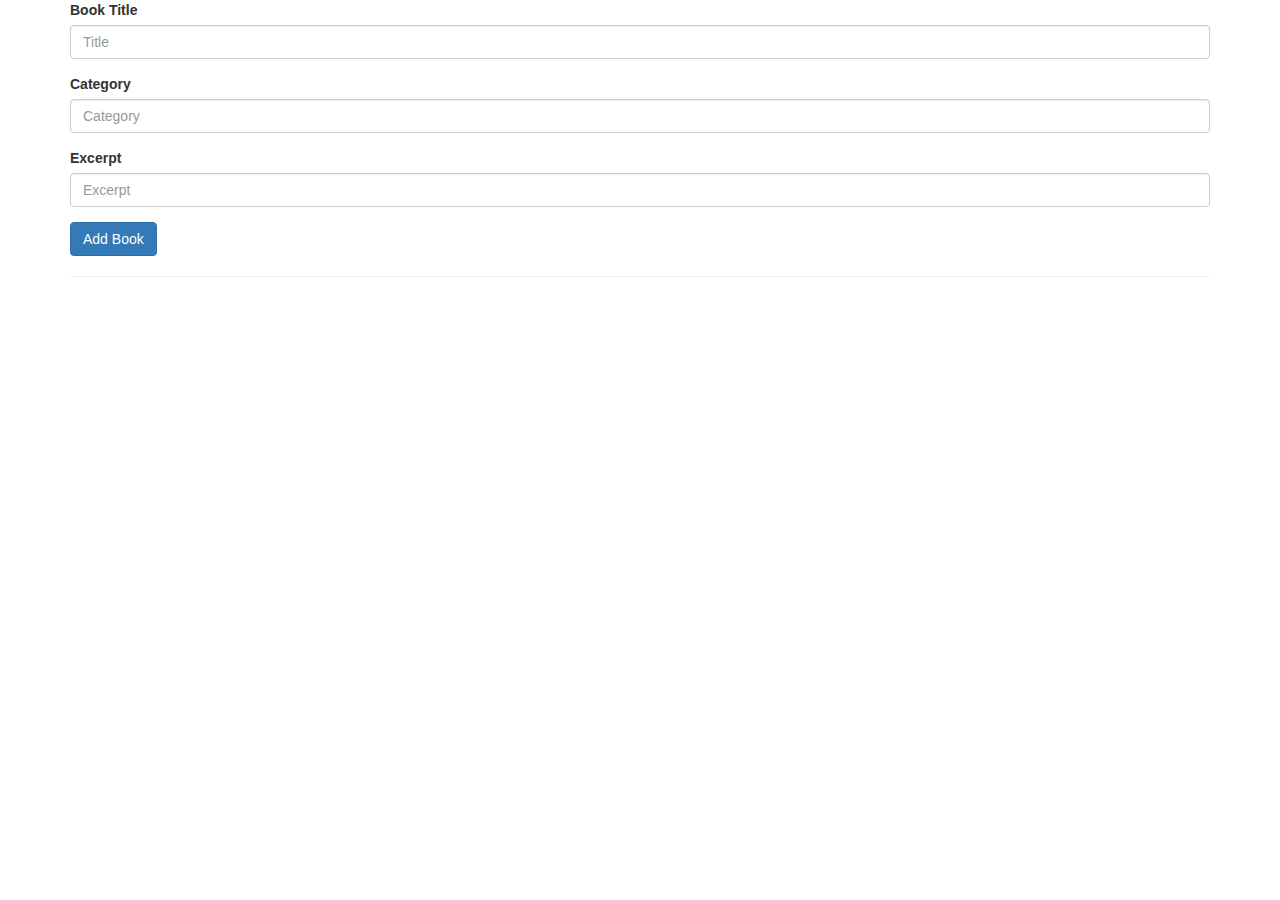
<file: nodeJs/index.html>
<!DOCTYPE html>
<html lang="en">
  <head>
    <meta charset="utf-8">
    <meta http-equiv="X-UA-Compatible" content="IE=edge">
    <meta name="viewport" content="width=device-width, initial-scale=1">
    <!-- The above 3 meta tags *must* come first in the head; any other head content must come *after* these tags -->
    <title>Bootstrap 101 Template</title>
    <link href="css/bootstrap.min.css" rel="stylesheet">
  </head>
  <body onload="getBooks()">    
    <div class="container">
      <form id="add-book">
        <div class="form-group">
          <label for="exampleInputEmail1">Book Title</label>
          <input type="text" class="form-control" id="title" placeholder="Title">
        </div>
        <div class="form-group">
          <label for="exampleInputPassword1">Category</label>
          <input type="text" class="form-control" id="category" placeholder="Category">
        </div>
        <div class="form-group">
          <label for="exampleInputPassword1">Excerpt</label>
          <input type="text" class="form-control" id="excerpt" placeholder="Excerpt">
        </div>
        <button type="submit" class="btn btn-primary">Add Book</button>
      </form>
      <hr/>
      <div class="row">
        <div id="books">
        </div>
      </div>
    </div> <!-- container -->
    <script src="js/jquery.min.js"></script>
    <script src="js/bootstrap.min.js"></script>
    <script type="text/javascript" src="main.js"></script>
  </body>
</html>
</file>
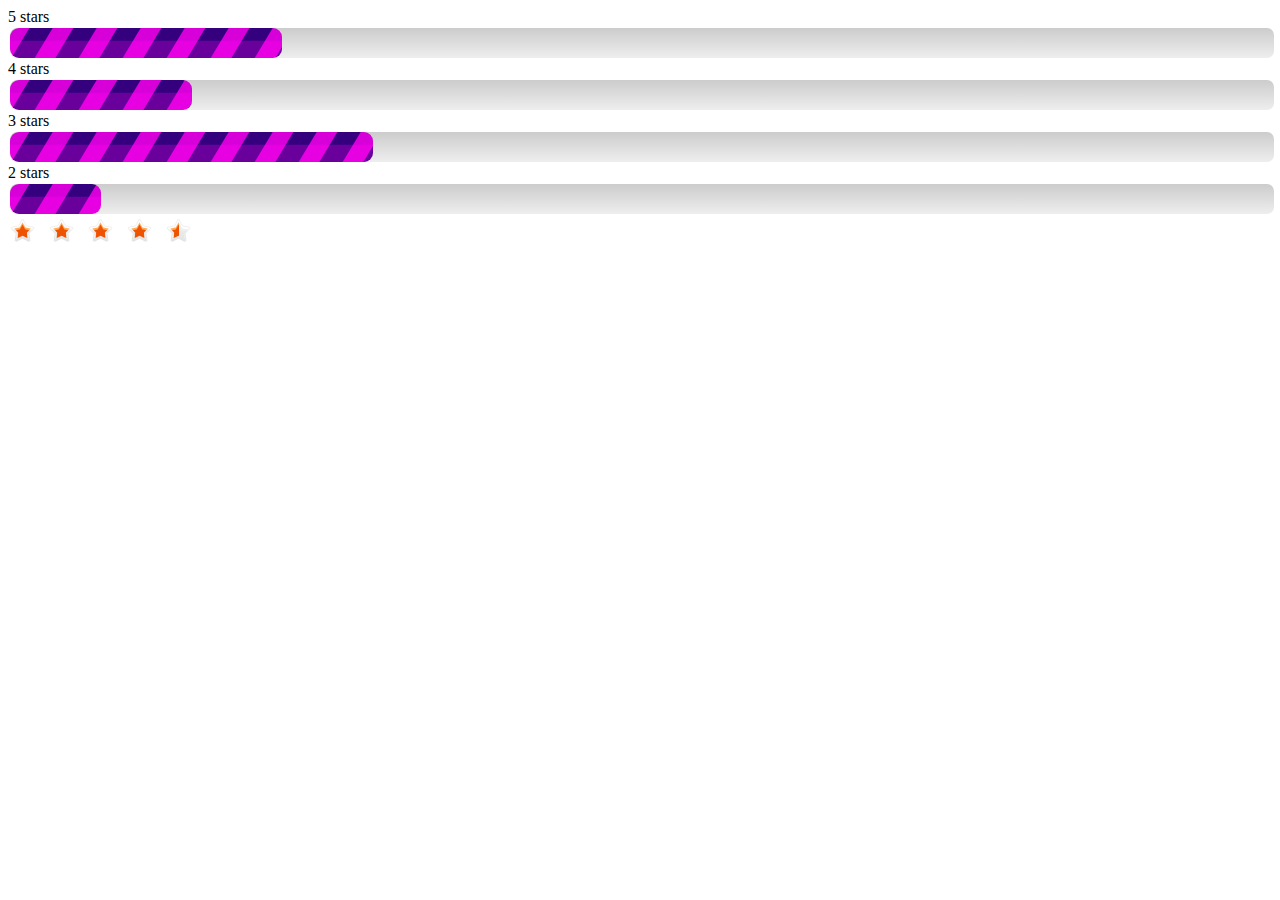
<file: form-tool/rating.html>
<html>
	<head>
		<title>Rating Bar</title>
		<link rel="stylesheet" type="text/css" href="css/ratingbar.css" />

		<style type="text/css" media="screen">

			i {

				display: inline-block;
			}

			[class^="sprite-"] {

			 	background: url(./img/star.png) no-repeat top left;
			}

			.sprite-gold-star {

				background-position: 0 0;
				width: 39px;
				height: 38px;
			}

			.sprite-half-star {

				background-position: 0 -78px;
				width: 39px;
				height: 38px;
			}
			.sprite-silver-star {

				background-position: 0 -156px;
				width: 39px;
				height: 38px;	
			}

			

		</style>

		<script src="http://ajax.googleapis.com/ajax/libs/jquery/1.9.1/jquery.min.js"></script>
		<script type="text/javascript" src="js/jquery.ratingbar.js"></script>

		<script type="text/javascript" src="js/jquery.easing.1.3.js"></script>

		<script type="text/javascript" src="js/jquery.flexible.stars.js">
		</script>

		<script type="text/javascript" charset="utf-8">

			$(document).ready(function() {

				var ratingconfig = {

					animate:true,

					duration:1000,

					ease:"easeOutBounce",

					maxRating: 10,

					wrapperWidth:1000,

					showText: false,

					wrapperClass:"wrapper_books",

					innerClass:"inner_books",

					textClass: "rating_books"

				}
				$('.book_rating').ratingbar(ratingconfig);
				$('.demo').flexibleStars({
		    		init: 4.5,
		    		doRate: '#rate'
				});
			});
		</script>
	</head>
<body>

	<div>
		5 stars
		<div class="book_rating">3</div>
	</div>
	<div>
		4 stars
		<div class="book_rating">2</div>
	</div>
	<div>
		3 stars
		<div class="book_rating">4</div>
	</div>
	<div>
		2 stars
		<div class="book_rating">1</div>
	</div>
	<div class="demo" id="rate"></div>
</body>
</html>
</file>
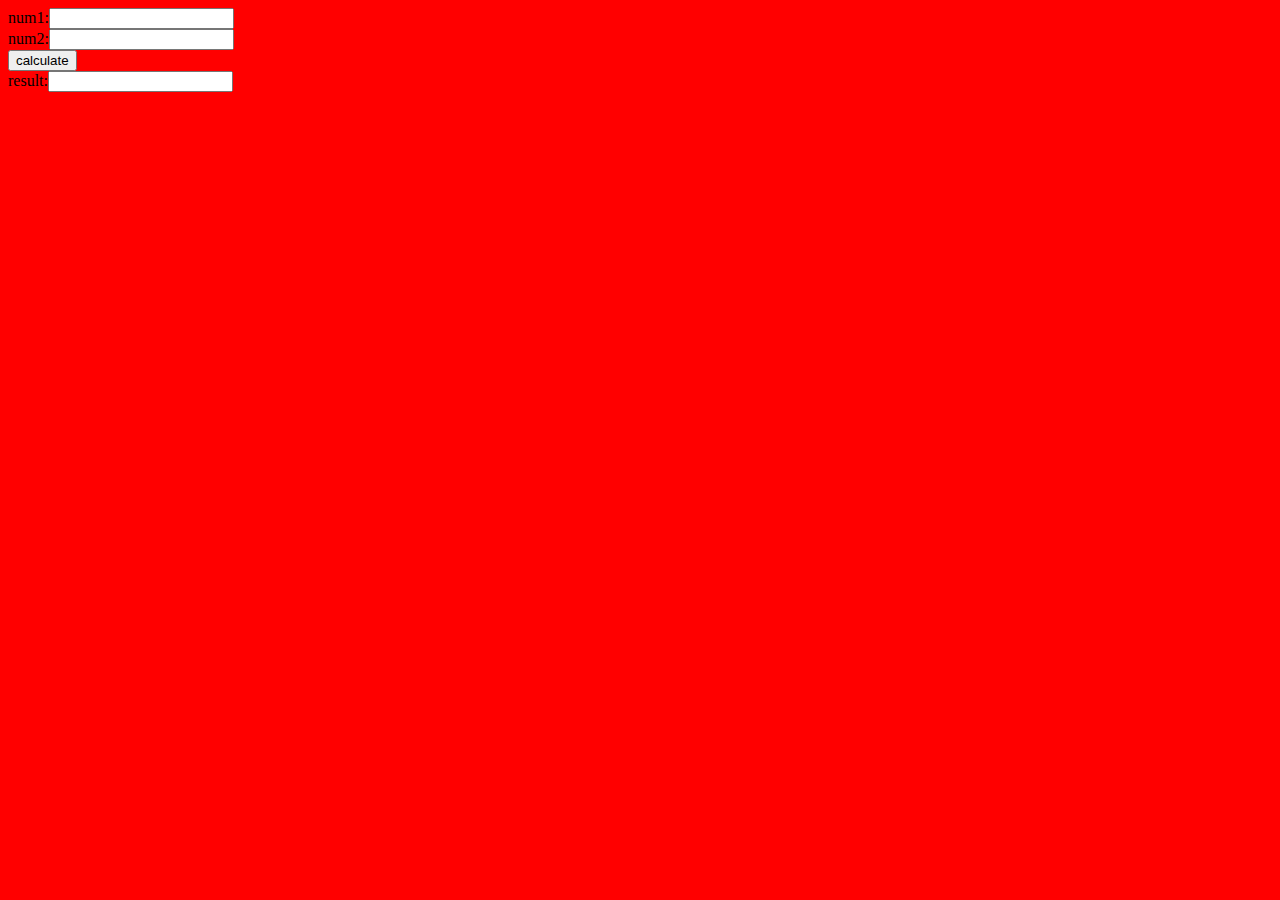
<file: JavaScriptHome/addTwoNumbers.html>
<!DOCTYPE html>

<html>
<head>
<title> Add Two Numbers </title>
<script>

	function calculate(){
		
		e1 = document.getElementById("num1");
		e2 = document.getElementById("num2");
		n1 = parseInt(e1.value);
		n2 = parseInt(e2.value);
		var sum = n1 + n2;
		e3 = document.getElementById("sum");
		e3.value = sum;
	}

</script>

</head>

<body bgcolor="red">

	num1:<input type="text" value="" id="num1"/><br>
	num2:<input type="text" value="" id="num2"/><br>
	<input type="submit" value="calculate" onClick="calculate()"/><br>
	result:<input type="text" value="" id="sum"/><br>

</body>
</html>
</file>
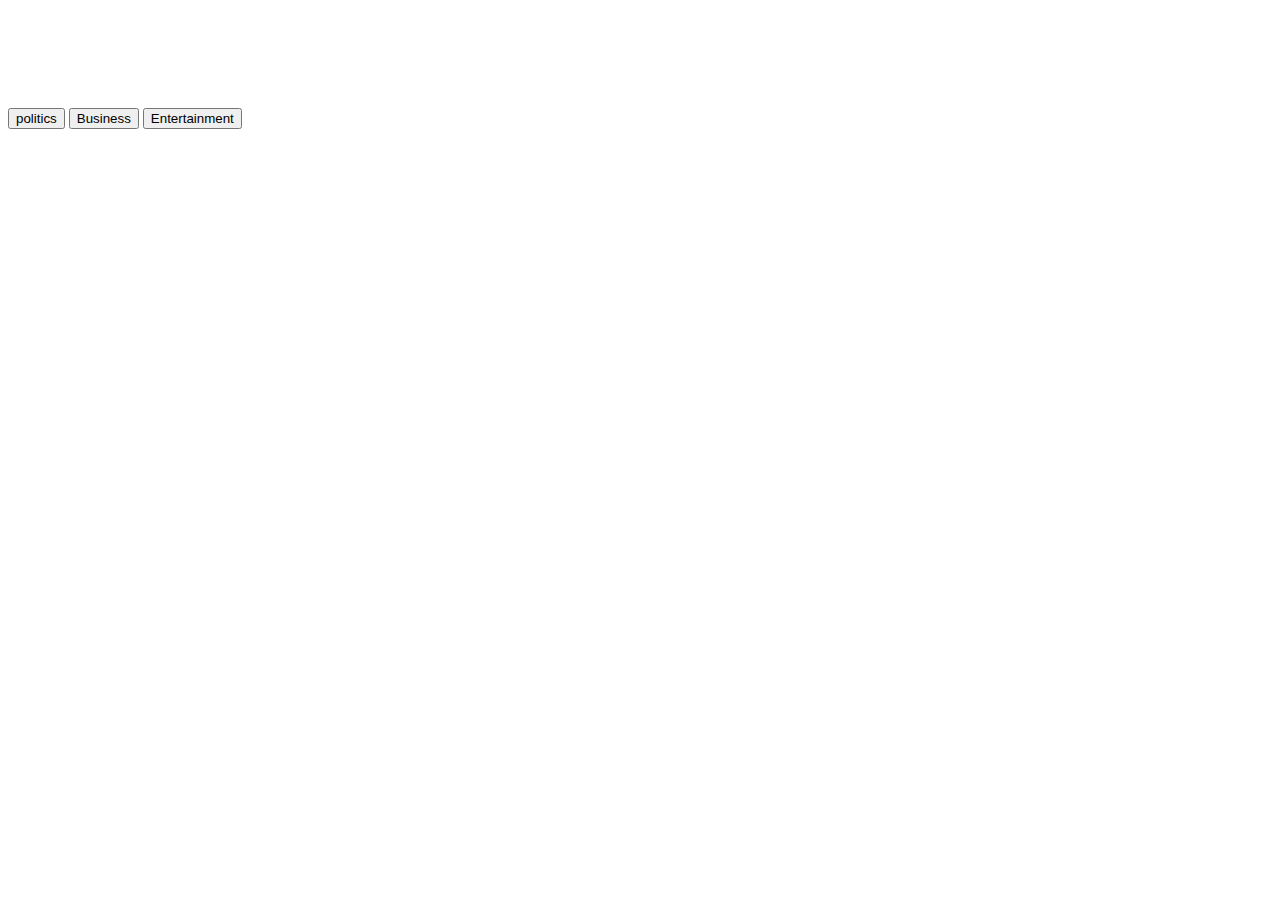
<file: JavaScriptHome/newsPanelTabing.html>
<!DOCTYPE html>
<html>
<head>
<title> Tabing Example </title>
	<!--<style>
		
		table{
			border-width:1px;
			border-color:black;
			background-color:yellow;
		}
	
		th{
			border-width:1px;
			border-color:black;
			background-color:orange;
		}
	</style>-->
<script>

		
	function openTab(tabId){
		
		var thObj = document.getElementById(tabId);
		thObj.style.background-color ='white';
		thObj.style.borderBottomWidth = '0px';
	}

	function closeTab(tabId){
		
		var thObj = document.getElementById(tabId);
		thObj.style.background-color ='orange';
		thObj.style.borderBottomWidth = '1px';
	}

	function displayP(){

		alert("displayP()");
		var pObj = document.getElementById("newB");
		pObj.innerHTML = "<u><b> vaibhsa </b></u><br> <u><b> Sharma </b></u>";

		openTab("th1");
		closeTab("th2");
		closeTab("th3");

	}

	function displayB(){

		alert("displayB()");
		var pObj = document.getElementById("newB");
		pObj.innerHTML = "<u><b> vaibs </b></u><br> <u><b> says hello </b></u>";

		openTab("th2");
		closeTab("th1");
		closeTab("th3");

	}


	function displayE(){

		alert("displayE()");
		
		var pObj = document.getElementById("newB");
		pObj.innerHTML = "<u><b> Vaibhav </b></u><br> <u><b> says Jai Shanker </b></u>";
		openTab("th2");
		closeTab("th1");
		closeTab("th3");

	}

</script>

</head>

<body>
	<center>

		<table border=0 width='50%' cellspacing=0>
			
			<tr>
				<!--<th id='th1'><input type="button" value="politics" onClick="displayP()"/></th>
				<th id='th2'><input type="button" value="Business" onClick="displayB()"/></th>
				<th id='th3'><input type="button" value="Entertainment" onClick="displayE()"/></th>
				
				<input type="button" value="politics" onClick="displayP()"/>
				<input type="button" value="politics" onClick="displayB()"/>
				<input type="button" value="politics" onClick="displayE()"/>-->
			</tr>

			<tr height=100px>
				<td colspan=3>	
					<p id="newB"></p>
				</td>
			</tr>

		</table>

	</center>
				
				<input type="button" value="politics" onClick="displayP()"/>
				<input type="button" value="Business" onClick="displayB()"/>
				<input type="button" value="Entertainment" onClick="displayE()"/>

</body>
</html>
</file>
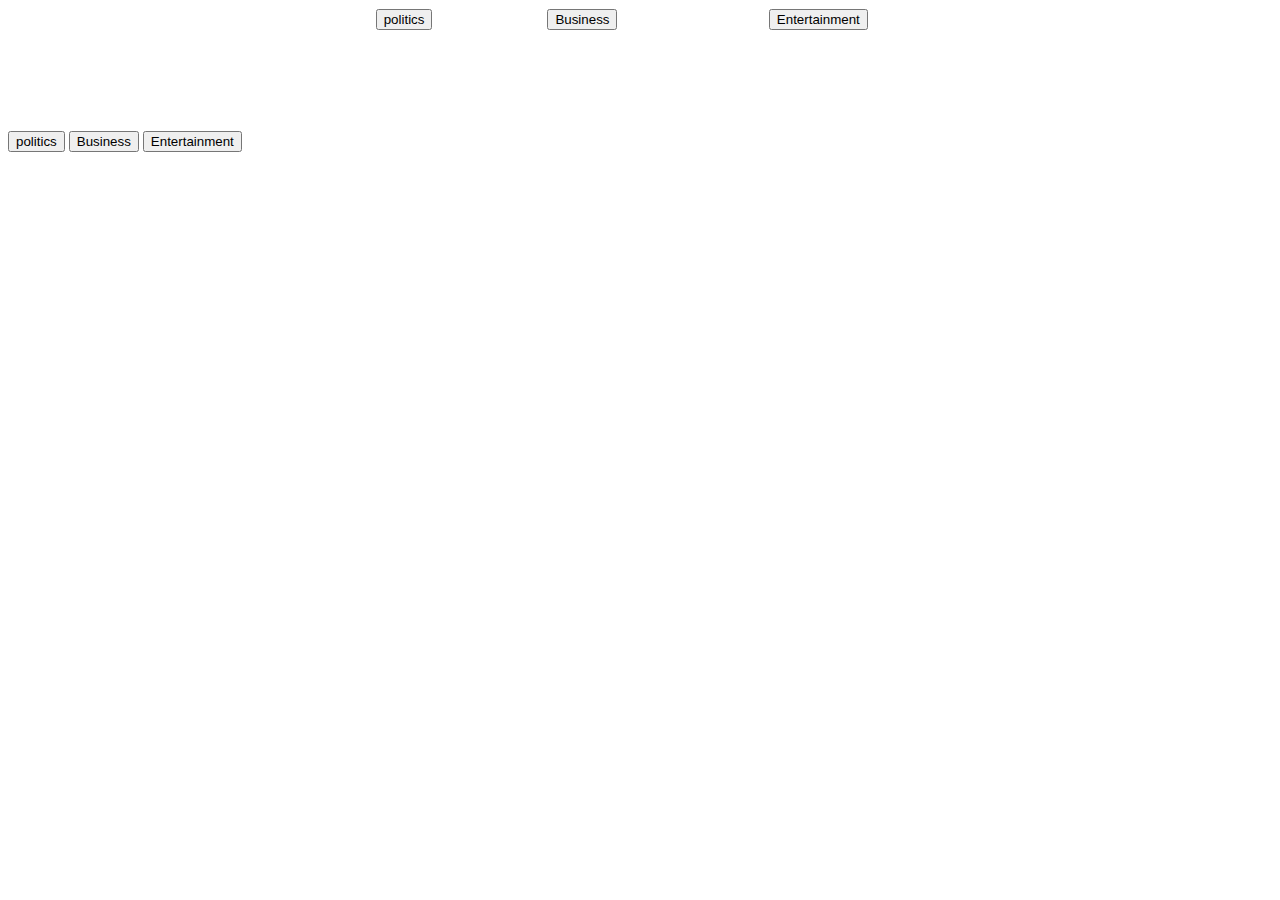
<file: JavaScriptHome/newsTabing.html>
<html>
<head>

<title>
	tabing Example
</title>

<script>

	function openTab(tabId){
		
		var thObj = document.getElementById(tabId);
		thObj.style.background-color ='white';
		thObj.style.borderBottomWidth = '0px';
	}

	function closeTab(tabId){
		
		var thObj = document.getElementById(tabId);
		thObj.style.background-color ='orange';
		thObj.style.borderBottomWidth = '1px';
	}

	function displayP(){

		alert("displayP()");
		var pObj = document.getElementById("newB");
		pObj.innerHTML = "<u><b> vaibhsa </b></u><br> <u><b> Sharma </b></u>";

		openTab("th1");
		closeTab("th2");
		closeTab("th3");

	}

	function displayB(){

		alert("displayB()");
		var pObj = document.getElementById("newB");
		pObj.innerHTML = "<u><b> vaibs </b></u><br> <u><b> says hello </b></u>";

		openTab("th2");
		closeTab("th1");
		closeTab("th3");

	}


	function displayE(){

		alert("displayE()");
		
		var pObj = document.getElementById("newB");
		pObj.innerHTML = "<u><b> Vaibhav </b></u><br> <u><b> says Jai Shanker </b></u>";
		openTab("th2");
		closeTab("th1");
		closeTab("th3");

	}
</script>
</head>
<body>

	<center>

		<table border=0 width='50%' cellspacing=0>
			
			<tr>
				<th id='th1'><input type="button" value="politics" onClick="displayP()"/></th>
				<th id='th2'><input type="button" value="Business" onClick="displayB()"/></th>
				<th id='th3'><input type="button" value="Entertainment" onClick="displayE()"/></th>
				
				<!--<input type="button" value="politics" onClick="displayP()"/>
				<input type="button" value="politics" onClick="displayB()"/>
				<input type="button" value="politics" onClick="displayE()"/>-->
			</tr>

			<tr height=100px>
				<td colspan=3>	
					<p id="newB"></p>
				</td>
			</tr>

		</table>

	</center>
			<input type="button" value="politics" onClick="displayP()"/>
			<input type="button" value="Business" onClick="displayB()"/>
			<input type="button" value="Entertainment" onClick="displayE()"/>

</body>
</html>
</file>
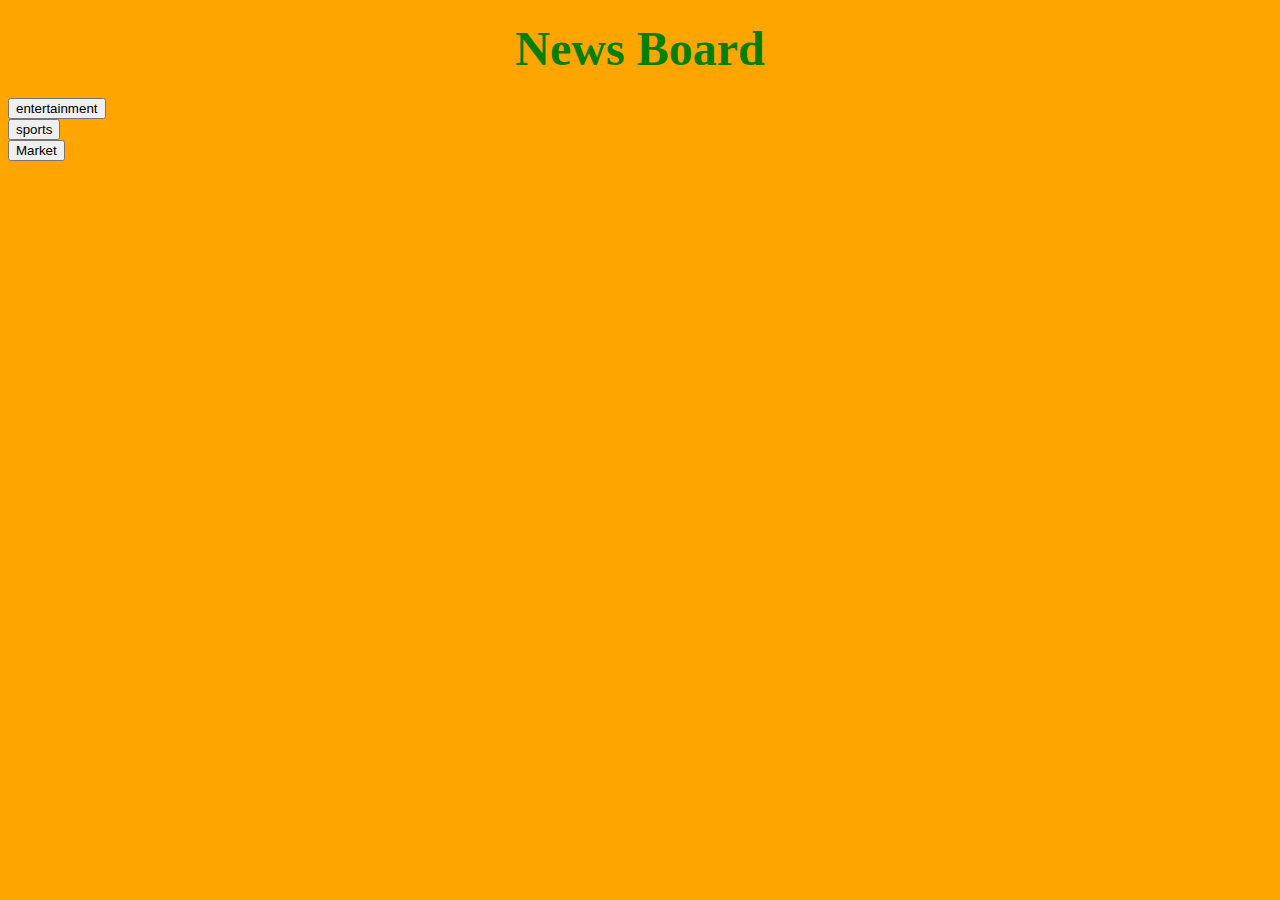
<file: JavaScriptHome/swapParagraph.html>
<!DOCTYPE html>

<html>
<head>
<title> Swap Paragraph </title>
<script>

	function f1(){
		/* alert("hello");*/
		e1 = document.getElementById("p1");
		e1.innerHTML = "<u>This is the entertainment News</u>";
	}
	
	function f2(){
		
		e2 = document.getElementById("p1");
		e2.innerHTML = "<u>This is the sports News</u>";
	}

	function f3(){

		e3 = document.getElementById("p1");
		e3.innerHTML = "<u>This is the Market News</u>";

	}

</script>

</head>

<body bgcolor="orange">
	
	<center>
		<h1><font size="16" color="green">News Board</font>
	</center>
	<input type="button" value="entertainment" onClick="f1()"/><br>
	<input type="button" value="sports" onClick="f2()"/><br>
	<input type="button" value="Market" onClick="f3()"/><br>
	<p id="p1"></p>
	
</body>
</html>
</file>
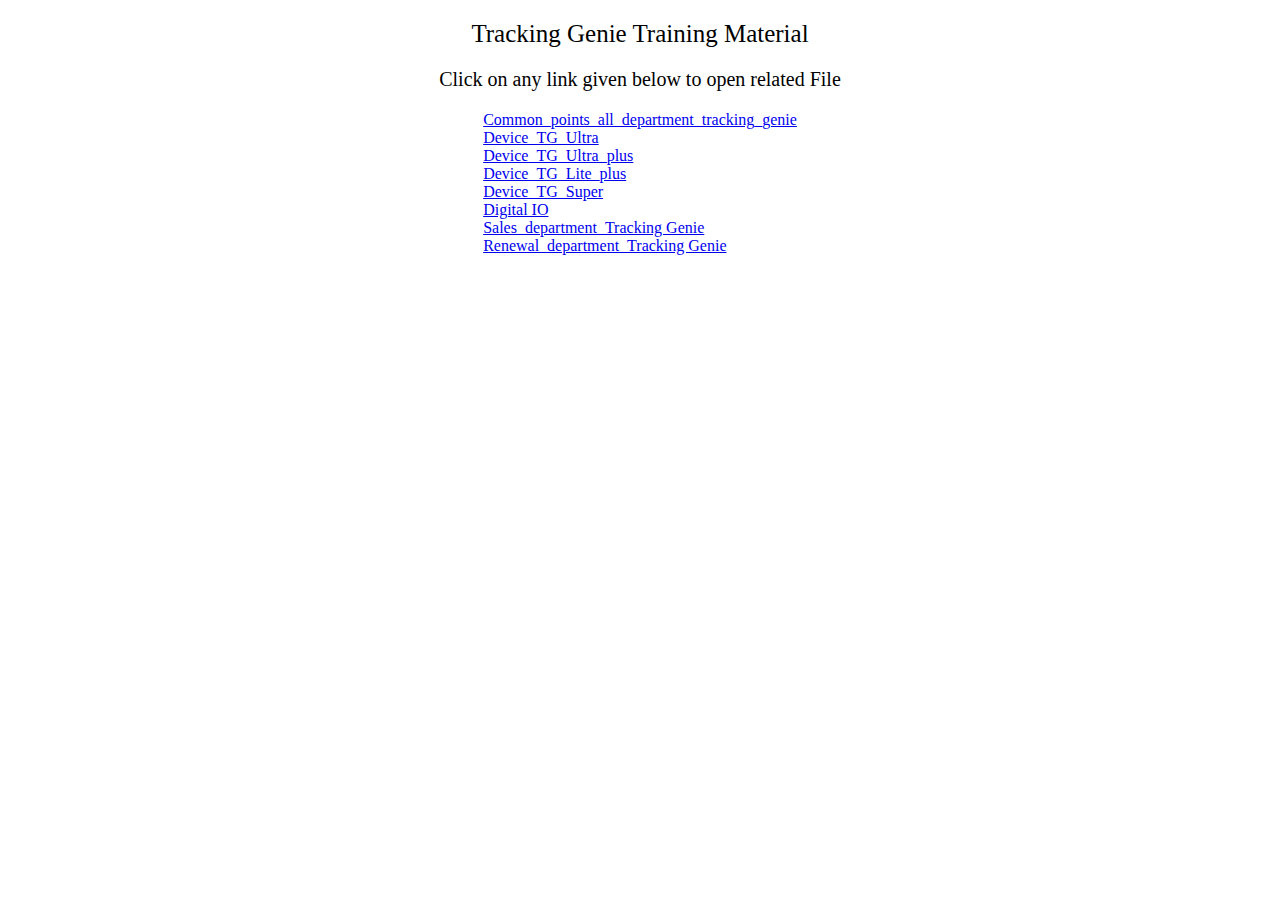
<file: tracking_genie/tracking_genie.html>
<html>
<head>
	<title>Training_Tracking_Genie</title>
</head>
<body>
	<div style="text-align:center;font-size:25px;width:100%;margin-top:20px;">
		Tracking Genie Training Material
	</div>
	<div style="text-align:center;font-size:20px;width:100%;margin-top:20px;margin-bottom:20px;">
		Click on any link given below to open related File 
	</div>
	<div style="width:100%;text-align:center;">
		<div style="display:inline-block;text-align:left;">
			<a href="tracking_genie_pdf/Common_points_all_department_tracking_genie.pdf" target="_blank">Common_points_all_department_tracking_genie</a><br>
			<a href="tracking_genie_pdf/Device_TG_Ultra.pdf" target="_blank">Device_TG_Ultra</a><br>
			<a href="tracking_genie_pdf/Device_TG_Ultra_plus.pdf" target="_blank">Device_TG_Ultra_plus</a><br>
			<a href="tracking_genie_pdf/Device_TG_Lite_plus.pdf" target="_blank">Device_TG_Lite_plus</a><br>
			<a href="tracking_genie_pdf/Device_TG_Super.pdf" target="_blank">Device_TG_Super</a><br>
			<a href="tracking_genie_pdf/DigitalIO.pdf" target="_blank">Digital IO</a><br>
			<a href="tracking_genie_pdf/Sales_department_Tracking_Genie.pdf" target="_blank">Sales_department_Tracking Genie</a><br>
			<a href="tracking_genie_pdf/Renewal_department_tracking_genie.pdf" target="_blank">Renewal_department_Tracking Genie</a><br>
		</div>
	</div>
</body>
</html>
</file>
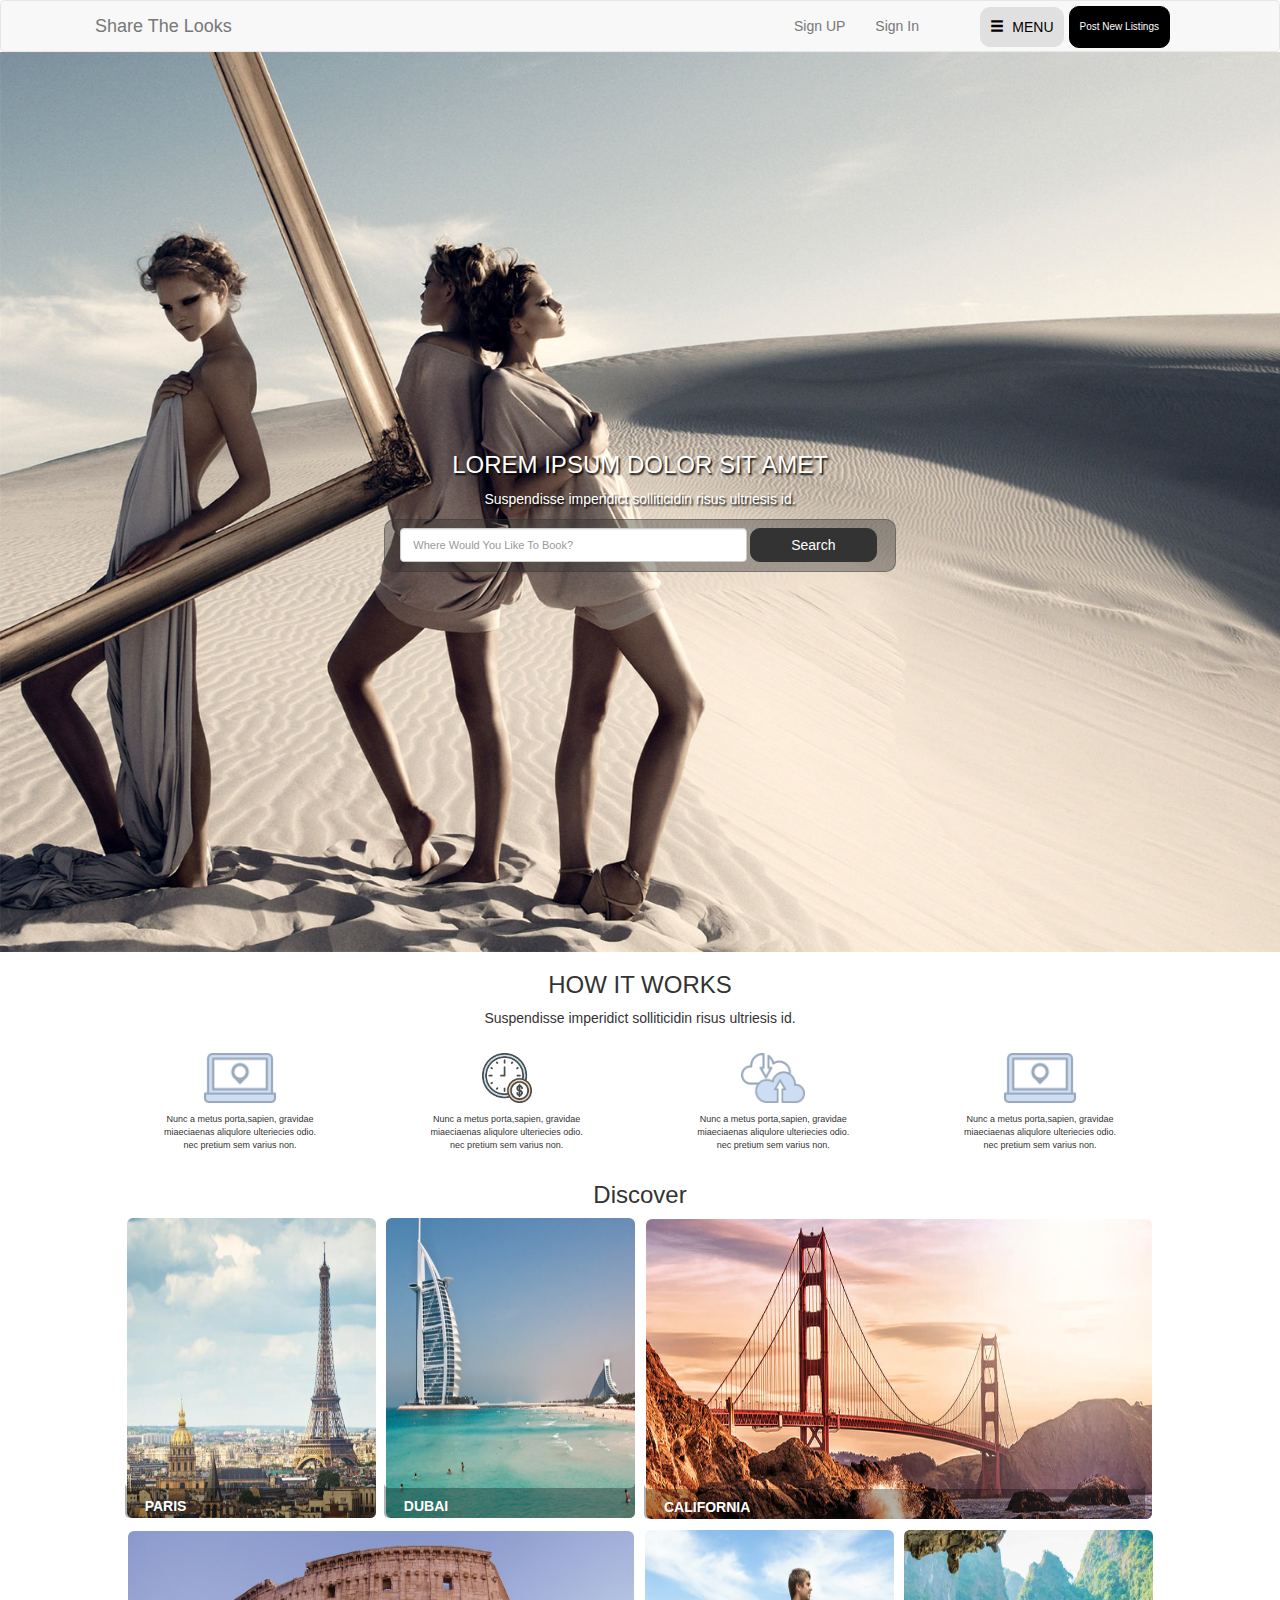
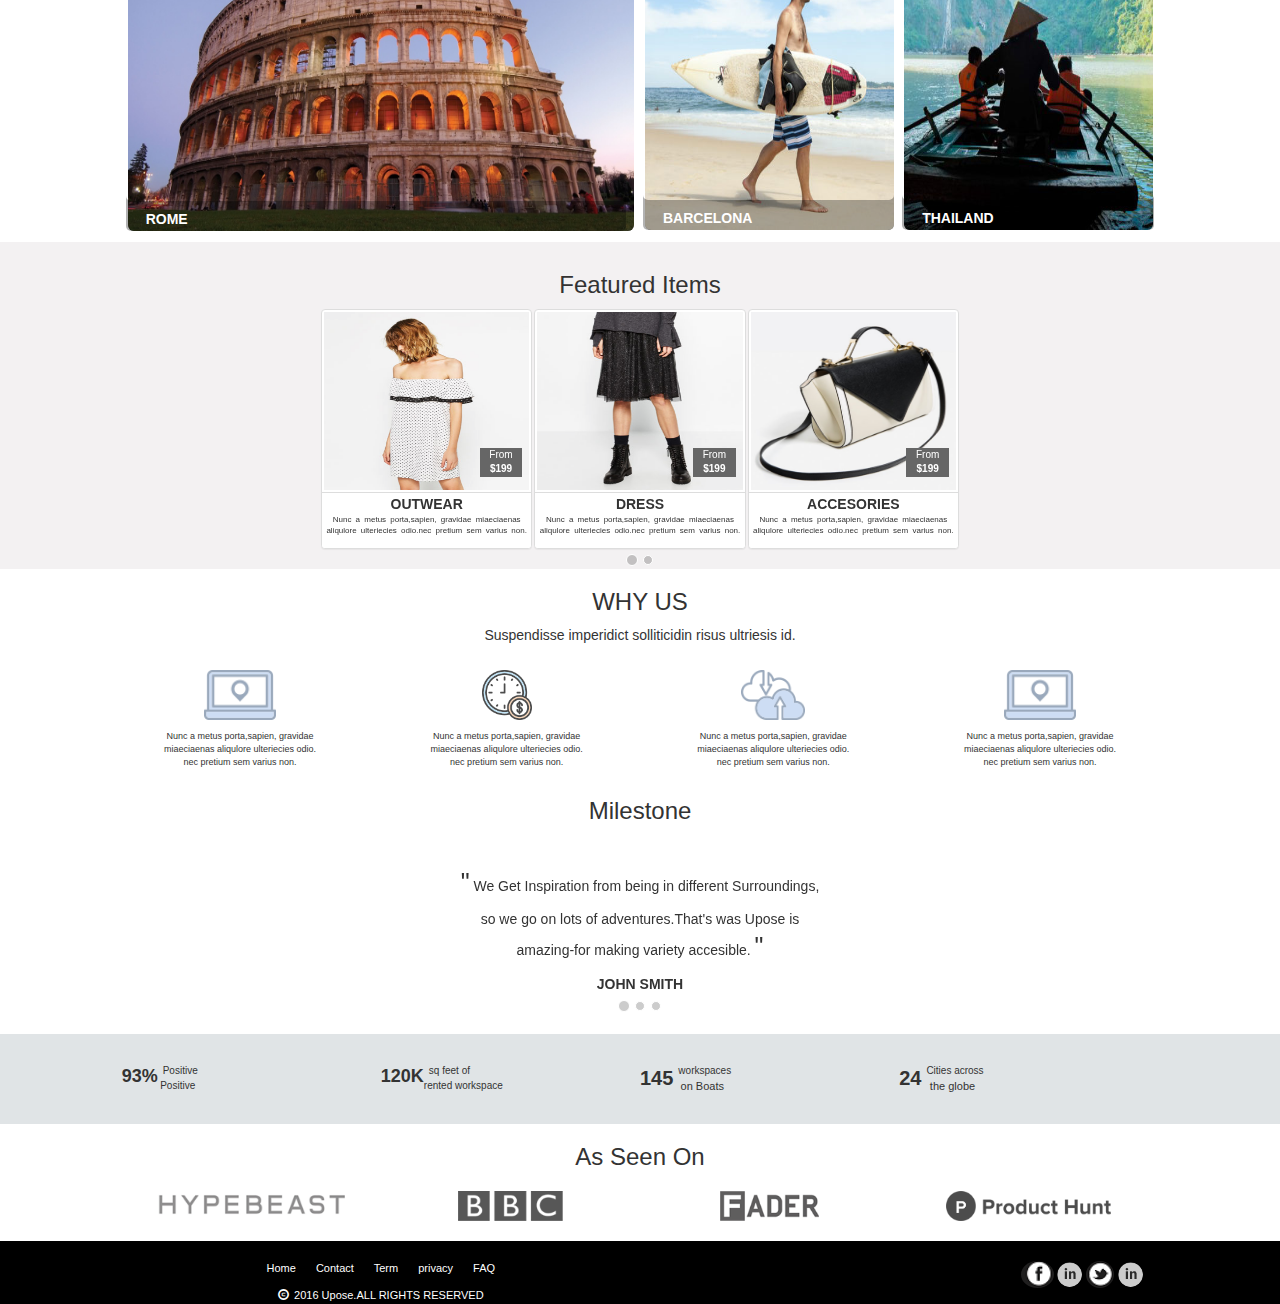
<file: upose/upose.html>
<!DOCTYPE html>
<html>
<head>
  <meta charset="utf-8">
  <meta name="viewport" content="width=device-width, initial-scale=1">
  <link rel="stylesheet" href="https://maxcdn.bootstrapcdn.com/bootstrap/3.3.7/css/bootstrap.min.css">
   <script src="https://ajax.googleapis.com/ajax/libs/jquery/3.1.1/jquery.min.js"></script>
  <script src="https://maxcdn.bootstrapcdn.com/bootstrap/3.3.7/js/bootstrap.min.js"></script>

 <script src="http://code.jquery.com/jquery-1.10.2.min.js"></script>
  <link rel="stylesheet"  href="css/upose.css">
  <link rel="stylesheet"  href="css/uposeresponsive.css">

  <title>UPOSE</title>
  </head>
  <script>
  function fullscreenFix(){
    var h = $('body').height();
    // set .fullscreen height
    $(".content-b").each(function(i){
        if($(this).innerHeight() > h){ $(this).closest(".fullscreen").addClass("overflow");
        }
    });
}
$(window).resize(fullscreenFix);
fullscreenFix();

/* resize background images */
function backgroundResize(){
    var windowH = $(window).height();
    $(".background").each(function(i){
        var path = $(this);
        // variables
        var contW = path.width();
        var contH = path.height();
        var imgW = path.attr("data-img-width");
        var imgH = path.attr("data-img-height");
        var ratio = imgW / imgH;
        // overflowing difference
        var diff = parseFloat(path.attr("data-diff"));
        diff = diff ? diff : 0;
        // remaining height to have fullscreen image only on parallax
        var remainingH = 0;
        if(path.hasClass("parallax")){
            var maxH = contH > windowH ? contH : windowH;
            remainingH = windowH - contH;
        }
        // set img values depending on cont
        imgH = contH + remainingH + diff;
        imgW = imgH * ratio;
        // fix when too large
        if(contW > imgW){
            imgW = contW;
            imgH = imgW / ratio;
        }
        //
        path.data("resized-imgW", imgW);
        path.data("resized-imgH", imgH);
        path.css("background-size", imgW + "px " + imgH + "px");
    });
}
$(window).resize(backgroundResize);
$(window).focus(backgroundResize);
backgroundResize();
  </script>
<script>
  $('#carousel-example-generic').carousel({
    interval:300
});

</script>
 
<script>

</script>
   <body>
    <div class="one">
  <div class="container-fluid" style="padding:0px;">
<nav role="navigation" class="navbar navbar-default post" style="margin-bottom:0px;">
      <div class="container" style="">
        
        <div class="navbar-header pull-left">
          <a href="#" class="navbar-brand brand">Share The Looks</a>
        </div>
        <div class="navbar-header head" style="">
          <ul class="nav pull-left">
            <li class="navbar-text pull-left pull">Sign UP</li>
            <li class="navbar-text pull-right">Sign In</li>
          </ul>

          <!-- Required bootstrap placeholder for the collapsed menu -->
         
        </div>

         <button type="button" data-toggle="collapse" data-target=".navbar-collapse" class="navbar-toggle tog"><span class="sr-only">Toggle navigation</span><span class="icon-bar"></span><span class="icon-bar"></span><span class="icon-bar"></span></button>
        <div class="collapse navbar-collapse navbar-right over" style="padding:0px;">
        
          <ul class="nav navbar-nav pull-right down">
            <li class="dropdown">
          <a href="#" class="dropdown-toggle" data-toggle="dropdown" style="background:#E0E0E0;padding:9px;margin-top:6px;margin-right:4px;color:black;border-radius:10px;
    border:1px solid #E0E0E0;"><span class="glyphicon glyphicon-menu-hamburger" style="padding-right:8px;"></span>MENU</a>
          <ul class="dropdown-menu color">
            <li><a href="#">Home</a></li>
            <li><a href="#">About</a></li>
            <li><a href="#">products</a></li>
            <li><a href="#">Services</a></li>
          </ul>
        </li>
            <li class="class1"><a href="#" class="buttona" style="border-radius:10px;border:1px solid black;padding:10px;">Post New Listings</a></li>
          </ul>
        </div>
      </div>
    </nav>

</div>

    </div>

<div class="fullscreen background" style="background:url('../upose/img/bg1.png');" data-img-width="1820" data-img-height="1140">
    <div class="content-a">
        <div class="content-b">
          <div class="twoa">
 <div class="two1">
  <h3 class="sit">LOREM IPSUM DOLOR SIT AMET</h3>
  <p>Suspendisse imperidict solliticidin risus ultriesis id.</p>

 </div><!-- two1 -->

 <div class="two2">
 <form class="tab">
   <div class="tab1">
        <input type="text" class="form-control two3" placeholder="Where Would You Like To Book?">
        </div>
        <button type="submit" class="btn btn-default two4">Search</button>
  </form>
  </div>
</div>
        </div>
    </div>
</div>



<div class="three">
 <div class="container-fluid">
 <h3>HOW IT WORKS</h3>
 <p>Suspendisse imperidict solliticidin risus ultriesis id.</p>
  <div class="row">
  <div class="col-md-1 col-sm-1"></div><!-- col-sm-1 -->
  <div class="col-sm-10 col-md-10" style="margin-top:15px;padding:0px;">
  <div class="col-md-3 col-sm-3 col-xs-6 three1">
   <img src="img/laptop.png" class="img-responsive displayed" style="height:50px;margin-bottom:10px;">
   <div class="font">Nunc a metus porta,sapien, gravidae</div>
   <div class="font">miaeciaenas aliqulore ulteriecies odio.</div>
   <div class="font">nec pretium sem varius non.</div>
  </div><!-- col-sm-3 -->
  <div class="col-md-3 col-sm-3 col-xs-6 three2">
  <img src="img/clock.png" class="img-responsive displayed" style="height:50px;margin-bottom:10px;">
   <div class="font">Nunc a metus porta,sapien, gravidae</div>
   <div class="font">miaeciaenas aliqulore ulteriecies odio.</div>
   <div class="font">nec pretium sem varius non.</div>
  </div><!-- col-sm-3 -->
  <div class="col-md-3 col-sm-3 col-xs-6 three3">
  <img src="img/cloud.png" class="img-responsive displayed" style="height:50px;margin-bottom:10px;">
   <div class="font">Nunc a metus porta,sapien, gravidae</div>
   <div class="font">miaeciaenas aliqulore ulteriecies odio.</div>
   <div class="font">nec pretium sem varius non.</div>
  </div><!-- col-sm-3 -->
   <div class="col-md-3 col-sm-3 col-xs-6 three4">
   <img src="img/laptop.png" class="img-responsive displayed" style="height:50px;margin-bottom:10px;">
    <div class="font">Nunc a metus porta,sapien, gravidae</div>
   <div class="font">miaeciaenas aliqulore ulteriecies odio.</div>
   <div class="font">nec pretium sem varius non.</div>
   </div><!-- col-sm-3 -->
  </div><!--  col-sm-10 -->
  <div class="col-lg-1 col-md-1 col-sm-1"></div><!-- col-sm-1 -->
</div><!-- row -->
 </div><!-- container-fluid -->
</div><!-- three -->

<div class="four">
 <div class="container-fluid">
  <h3 style="margin-top:30px;">Discover</h3>
  <div class="row">
  <div class="col-md-1 col-sm-1"></div><!-- col-sm-1 -->
  <div class="col-md-10 col-sm-10">
  <div class="col-md-3 col-sm-3 col-xs-6 four1">
  <main>
  <img src="img/paris.png" class="img-rounded adjust" style="width:100%;">
  <div class="shadow"><div style="position:absolute;bottom:2px;left:20px;"><b>PARIS</b></div></div>
  </main>
  </div>

  <div class="col-md-3 col-sm-3 col-xs-6 four2">
  <main>
  <img src="img/dubai.png" class="img-rounded adjust" style="width:100%;">
  <div class="shadow"><div style="position:absolute;bottom:2px;left:20px;"><b>DUBAI</b></div></div>
  </main>
    </div>

  <div class="col-md-6 col-sm-6 col-xs-12 four3" style="border:1px solid transparent;border-radius:10px;">
  <main>
  <img src="img/cal.png" class="img-rounded adjust" style="width:100%;">
  <div class="shadow"><div style="position:absolute;bottom:2px;left:20px;"><b>CALIFORNIA</b></div></div>
  </main>
    </div>
  </div><!-- col-sm-10-->
  <div class="col-md-1 col-sm-1"></div><!-- col-sm-1 -->
  </div><!-- row -->

   <div class="row" style="margin-top:10px;">
  <div class="col-md-1 col-sm-1"></div><!-- col-sm-1 -->
  <div class="col-md-10 col-sm-10">
  <div class="col-md-6 col-sm-6 col-xs-12 four4" style="border:1px solid transparent;border-radius:10px;">
<main>
  <img src="img/rome.png" class="img-rounded adjust" style="width:100%;">
  <div class="shadow"><div style="position:absolute;bottom:2px;left:20px;"><b>ROME</b></div></div>
  </main>
    </div>

  <div class="col-md-3 col-sm-3 col-xs-6 four5">
  <main>
  <img src="img/bar.png" class="img-rounded adjust" style="width:100%;">
  <div class="shadow"><div style="position:absolute;bottom:2px;left:20px;"><b>BARCELONA</b></div></div>
  </main>
    </div>

  <div class="col-md-3 col-sm-3 col-xs-6 four6">
   <main>
  <img src="img/thailand.png" class="img-rounded adjust" style="width:100%;">
  <div class="shadow"><div style="position:absolute;bottom:2px;left:20px;"><b>THAILAND</b></div></div>
  </main>
    </div>
  </div><!-- col-sm-10-->
  <div class="col-md-1 col-sm-1"></div><!-- col-sm-1 -->
  </div><!-- row -->

 </div><!-- container-fluid -->
</div><!--four-->

<div class="five">
 <div class="container-fluid">
  <h3 style="margin-top:30px;">Featured Items</h3>
   
     <div class="bannerdivfull">
<div id="carousel-example-generic " class="carousel slide" data-ride="carousel" style="">
  <!-- Indicators -->
  <ol class="carousel-indicators slider1">
  <li data-target="#carousel-example-generic" data-slide-to="0" class="active" style="background:#0003;"></li>
  <li data-target="#carousel-example-generic" data-slide-to="1" style="background:#0003;"></li>
  </ol>

  <!-- Wrapper for slides -->
  <div class="carousel-inner" role="listbox">
    <div class="item active">
    <div class="row space">
              <div class="col-sm-3 col-md-3"></div>
               <div class="col-sm-2 col-md-2 col-xs-12 five1">
               <div class="panel panel-default">
             <div class="panel-body" style="padding:1px;"> <img src="img/outwear.png" class="img-responsive" style="border:0.2px solid white;width:100%;height:180px;"><div class="right">From<br><b>$199</b></div></div>
            <div class="panel-footer" style="padding:1px;background:white;"><div class="tea">
                 <div><b>OUTWEAR</b></div>
                  <p style="font-size:8px;word-spacing:2px;">Nunc a metus porta,sapien, gravidae miaeciaenas aliqulore ulteriecies odio.nec pretium sem varius non.</p>
                 </div></div>
              </div>

                
                 
                  </div><!-- col-sm-3 -->
                   <div class="col-sm-2 col-md-2 col-xs-12 five1">
                  <div class="panel panel-default">
                       <div class="panel-body" style="padding:1px;"><img src="img/dress.png" class="img-responsive"style="border:0.2px solid white;width:100%;height:180px;" ><div class="right">From<br><b>$199</b></div></div>
                      <div class="panel-footer" style="padding:1px;background:white;"><div class="tea"><div><b>DRESS</b></div><p style="font-size:8px;word-spacing:2px;">Nunc a metus porta,sapien, gravidae miaeciaenas aliqulore ulteriecies odio.nec pretium sem varius non.</p></div></div>
                    </div>  
                  </div>

                <div class="col-sm-2 col-md-2 col-xs-12 five1">
               <div class="panel panel-default">
                <div class="panel-body" style="padding:1px;"><img src="img/bag.png" class="img-responsive" style="border:0.2px solid white;width:100%;height:180px;"><div class="right">From<br><b>$199</b></div></div>
                <div class="panel-footer" style="padding:1px;background:white;"><div class="tea"><div><b>ACCESORIES</b></div><p style="font-size:8px;word-spacing:2px;">Nunc a metus porta,sapien, gravidae miaeciaenas aliqulore ulteriecies odio.nec pretium sem varius non.</p></div></div>
              </div>
           </div>
   <div class="col-sm-2 col-md-2"></div>
 </div><!-- row -->  
      <div class="carousel-caption">
    
      </div>
    </div>
    <div class="item">
    <div class="row space">
              <div class="col-sm-3 col-md-3"></div>
               <div class="col-sm-2 col-md-2 col-xs-12 five1">
                
              <div class="panel panel-default">
             <div class="panel-body" style="padding:1px;"> <img src="img/outwear.png" class="img-responsive" style="border:0.2px solid white;width:100%;height:180px;"><div class="right">From<br><b>$199</b></div></div>
            <div class="panel-footer" style="padding:1px;background:white;"><div class="tea">
                 <div><b>OUTWEAR</b></div>
                  <p style="font-size:8px;word-spacing:2px;">Nunc a metus porta,sapien, gravidae miaeciaenas aliqulore ulteriecies odio.nec pretium sem varius non.</p>
                 </div></div>
              </div>

                  </div>
                   <div class="col-sm-2 col-md-2 col-xs-12 five1">

                   <div class="panel panel-default">
                       <div class="panel-body" style="padding:1px;"><img src="img/dress.png" class="img-responsive"style="border:0.2px solid white;width:100%;height:180px;" ><div class="right">From<br><b>$199</b></div></div>
                      <div class="panel-footer" style="padding:1px;background:white;"><div class="tea"><div><b>DRESS</b></div><p style="font-size:8px;word-spacing:2px;">Nunc a metus porta,sapien, gravidae miaeciaenas aliqulore ulteriecies odio.nec pretium sem varius non.</p></div></div>
                    </div>  
                  
                  </div>

                <div class="col-sm-2 col-md-2 col-xs-12 five1">
                 <div class="panel panel-default">
                <div class="panel-body" style="padding:1px;"><img src="img/bag.png" class="img-responsive" style="border:0.2px solid white;width:100%;height:180px;"><div class="right">From<br><b>$199</b></div></div>
                <div class="panel-footer" style="padding:1px;background:white;"><div class="tea"><div><b>ACCESORIES</b></div><p style="font-size:8px;word-spacing:2px;">Nunc a metus porta,sapien, gravidae miaeciaenas aliqulore ulteriecies odio.nec pretium sem varius non.</p></div></div>
              </div>
               
           </div>

   <div class="col-sm-2 col-md-2"></div>
 </div><!-- row -->  
      <div class="carousel-caption">
  </div>
</div>

</div>
</div> 

</div>


  </div><!-- container-fluid -->
</div><!--five-->

<div class="six">
 <div class="container-fluid">
 <h3>WHY US</h3>
 <p>Suspendisse imperidict solliticidin risus ultriesis id.</p>
  <div class="row">
  <div class="col-md-1 col-sm-1"></div><!-- col-sm-1 -->
  <div class="col-sm-10 col-md-10" style="margin-top:15px;padding:0px;">
  <div class="col-md-3 col-sm-3 col-xs-6 three1">
   <img src="img/laptop.png" class="img-responsive displayed" style="height:50px;margin-bottom:10px;">
   <div class="font">Nunc a metus porta,sapien, gravidae</div>
   <div class="font">miaeciaenas aliqulore ulteriecies odio.</div>
   <div class="font">nec pretium sem varius non.</div>
  </div><!-- col-sm-3 -->
  <div class="col-md-3 col-sm-3 col-xs-6 three2">
  <img src="img/clock.png" class="img-responsive displayed" style="height:50px;margin-bottom:10px;">
   <div class="font">Nunc a metus porta,sapien, gravidae</div>
   <div class="font">miaeciaenas aliqulore ulteriecies odio.</div>
   <div class="font">nec pretium sem varius non.</div>
  </div><!-- col-sm-3 -->
  <div class="col-md-3 col-sm-3 col-xs-6 three3">
  <img src="img/cloud.png" class="img-responsive displayed" style="height:50px;margin-bottom:10px;">
   <div class="font">Nunc a metus porta,sapien, gravidae</div>
   <div class="font">miaeciaenas aliqulore ulteriecies odio.</div>
   <div class="font">nec pretium sem varius non.</div>
  </div><!-- col-sm-3 -->
   <div class="col-md-3 col-sm-3 col-xs-6 three4">
   <img src="img/laptop.png" class="img-responsive displayed" style="height:50px;margin-bottom:10px;">
    <div class="font">Nunc a metus porta,sapien, gravidae</div>
   <div class="font">miaeciaenas aliqulore ulteriecies odio.</div>
   <div class="font">nec pretium sem varius non.</div>
   </div><!-- col-sm-3 -->
  </div><!--  col-sm-10 -->
  <div class="col-md-1 col-sm-1"></div><!-- col-sm-1 -->
</div><!-- row -->
 </div><!-- container-fluid -->
</div><!--six -->

<div class="seven">
<div class="container-fluid">

 <h3 class="six1">Milestone</h3>


<div id="carousel-example-generic" class="carousel slide" data-ride="carousel">
  <!-- Indicators -->

  <ol class="carousel-indicators indicate">
  <li data-target="#carousel-example-generic" data-slide-to="0" class="active" style="background:#0003;"></li>
  <li data-target="#carousel-example-generic" data-slide-to="1" style="background:#0003;"></li>
  <li data-target="#carousel-example-generic" data-slide-to="2" style="background:#0003;"></li>
  </ol>

  <!-- Wrapper for slides -->
  <div class="carousel-inner" role="listbox">
    <div class="item active">
       <div class="row" style="padding-top:30px;padding-bottom:40px;">
 <div class="col-sm-2 col-md-2"></div>
 <div class="col-sm-8 col-md-8 col-sx-12 sevenA">
  <div><div><span style="font-size:25px;">"</span> We Get Inspiration from being in different Surroundings,</div>
  <div style="margin-top:8px;">so we go on lots of adventures.That's was Upose is</div>
  <div>amazing-for making variety accesible.
  <span style="font-size:25px;text-align:right;">"</span></div>
  </div>
  <div class="row">
  <div class="col-sm-12 col-md-12 col-xs-12" style="margin-top:10px;">
    <div class="center"><b>JOHN SMITH</b></div>
  </div><!-- col-sm-12 -->
</div><!-- row -->

 </div><!-- col-sm-8 -->
 <div class="col-sm-1 col-md-1"></div>
 </div><!-- row -->
    </div>
    <div class="item">
      <div class="row" style="padding-top:30px;padding-bottom:40px;">
 <div class="col-sm-2 col-md-2"></div>
 <div class="col-sm-8 col-md-8 col-sx-12 sevenA">
 <div><div><span style="font-size:25px;">"</span>We Get Inspiration from being in different Surroundings,</div>
  <div style="margin-top:8px;">so we go on lots of adventures.That's was Upose is</div>
  <div>amazing-for making variety accesible.<span style="font-size:25px;text-align:right;">"</span></div>
  </div>
  <div class="row">
  <div class="col-sm-12 col-md-12 col-xs-12" style="margin-top:10px;">
    <div class="center"><b>JOHN SMITH</b></div>
  </div><!-- col-sm-12 -->
</div><!-- row -->

 </div><!-- col-sm-8 -->
 <div class="col-sm-1 col-md-1"></div>
 </div><!-- row -->
</div>

<div class="item">
      <div class="row" style="padding-top:30px;padding-bottom:40px;">
 <div class="col-sm-2 col-md-2"></div>
 <div class="col-sm-8 col-md-8 col-sx-12 sevenA">
 <div><div><span style="font-size:25px;">"</span>We Get Inspiration from being in different Surroundings,</div>
  <div style="margin-top:8px;">so we go on lots of adventures.That's was Upose is</div>
  <div>amazing-for making variety accesible.<span style="font-size:25px;text-align:right;">"</span></div>
  </div>
  <div class="row">
  
  <div class="col-sm-12 col-md-12 col-xs-12" style="margin-top:10px;">
    <div class="center"><b>JOHN SMITH</b></div>
  </div><!-- col-sm-12 -->
  
</div><!-- row -->

 </div><!-- col-sm-8 -->
 <div class="col-sm-1 col-md-1"></div>
 </div><!-- row -->
    
</div>

</div>
</div> 


</div><!-- container-fluid -->
</div><!-- seven -->


<div class="eight">
<div class="container-fluid">
 <div class="row">
 <div class="col-sm-1 col-md-1"></div>
 <div class="col-sm-10 col-md-10">
  <div class="col-sm-3 col-md-3 col-xs-6" style="display:inline;padding:0px;">

  <div class="eight1" style="float:left"><b>93%</b>
  </div>
  <div style="float:left; margin-left:0px">
    <div class="" style="font-size:10px;margin-left:5px">Positive</div>
   <div style="font-size:10px">Positive</div>
  </div>
  </div><!-- col-sm-3 -->

  <div class="col-sm-3 col-md-3 col-xs-6" style="display:inline;padding:0px;">
  <div class="eight2" style="float:left"><b>120K</b>
  </div>
  <div style="float:left; margin-left:0px">
    <div class="" style="font-size:10px;margin-left:5px;text-align:left;">sq feet of</div>
   <div style="font-size:10px">rented workspace</div>
  </div>

  </div><!-- col-sm-3 -->

  <div class="col-sm-3 col-md-3 col-xs-6 helloa" style="display:inline;">
  <div class="eight3" style="float:left"><b>145</b>
  </div>
  <div style="float:left; margin-left:0px">
    <div class="" style="font-size:10px;margin-left:5px">workspaces</div>
   <div style="font-size:11px">on Boats</div>
  </div>
  </div><!-- col-sm-3 -->

  <div class="col-sm-3 col-md-3 col-xs-6 helloa" style="display:inline;">
  <div class="eight4" style="float:left"><b>24</b>
  </div>
  <div style="float:left; margin-left:0px">
    <div class="" style="font-size:10px;margin-left:5px">Cities across</div>
   <div style="font-size:11px">the globe</div>
  </div>
  </div><!-- col-sm-3 -->
 </div><!-- col-sm-10 -->
 <div class="col-sm-1 col-md-1"></div>
 </div><!-- row -->
</div><!-- container-fluid -->
</div><!-- eight-->

<div class="nine">
<div class="container-fluid">
<h3>As Seen On</h3>
<div class="row" style="margin-top:20px;">
<div class=" col-sm-1 col-md-1"></div>
<div class="col-sm-10 col-md-10">
 <div class="col-sm-3 col-md-3 col-xs-6 nine1" style=""><img src="img/hyper.png" class="img-responsive" style="height:30px;margin-bottom:20px;"></div><!-- col-sm-3 -->
 <div class="col-sm-3 col-md-3 col-xs-6 nine1"><img src="img/bbc.png" class="img-responsive" style="height:30px;margin-bottom:20px;"></div><!-- col-sm-3 -->
 <div class="col-sm-3 col-md-3 col-xs-6 nine1"><img src="img/fade.png" class="img-responsive" style="height:30px;margin-bottom:20px;"></div><!-- col-sm-3 -->
 <div class="col-sm-3 col-md-3 col-xs-6 nine1"><img src="img/p.png" class="img-responsive" style="height:30px;margin-bottom:20px;"></div><!-- col-sm-3 -->
 
</div><!-- col-sm-10 -->
<div class="col-sm-1 col-md-1"></div>
</div>
 
</div><!-- container-fluid -->
</div><!-- nine -->


<div class="footer">
<div class="container-fluid">
<div class="row" style="margin-top:20px;">
<div class="col-lg-1 col-sm-1 col-md-1"></div>
<div class="col-lg-10 col-sm-10 col-md-10">
 <div class="col-lg-6 col-sm-6 col-md-6 col-xs-6 foot1">
 <div class="space">Home  Contact Term   privacy   FAQ</div>
 <div style="margin-top:12px;"><span class="glyphicon glyphicon-copyright-mark" style="padding-right:5px;"></span>2016 Upose.ALL RIGHTS RESERVED</div>
 </div><!-- col-sm-6 -->
 <div class="col-lg-6 col-sm-6 col-md-6 col-xs-6 foot2">
  <img src="img/fb1.png" class="img-circle" style="height:27px;margin-bottom:10px;">
  <img src="img/in.png" class="img-circle" style="height:25px;margin-bottom:10px;">
  <img src="img/twit1.png" class="img-circle" style="height:27px;margin-bottom:10px;">
  <img src="img/in.png" class="img-circle" style="height:25px;margin-bottom:10px;">
 </div><!-- col-sm-6 -->
</div>
<div class="col-lg-1 col-sm-1 col-md-1"></div>
</div>
</div><!-- container-fluid -->
</div><!--footer-->
   </body>
</html>
</file>
<file: form-tool/css/ratingbar.css>
/* EXAMPLE 1 - DEFAULT CONFIGURATION */

.ratingbar_wrapper {
	width: 100px; // default value
	height: 20px;
	background-color: #ccc;
	border: 3px #ccc solid;
	overflow: hidden;
}

.ratingbar_inner {
	width: 0px;
	height: 20px;
	border: 5px white;
	background-color: #22baf3;
}

.ratingbar_text {
	color: white;
	font-size: 60%;
	padding-left: 5px;
	padding-top: 5px;
}


/* EXAMPLE 2 - WEB 2.0 - ADVANCED CONFIGURATION */

.wrapper_books {
	width: 100% !important; // default value
	height: 20px;
	border: 2px white solid;
	overflow: hidden;
	
	/* CSS3 gradient background */
	background: #ccc; /* for non-css3 browsers */
	filter: progid:DXImageTransform.Microsoft.gradient(startColorstr='#ccc', endColorstr='#eee'); /* for IE */
	background: -webkit-gradient(linear, left top, left bottom, from(#ccc), to(#eee)); /* for webkit browsers */
	background: -moz-linear-gradient(top,  #ccc,  #eee); /* for firefox 3.6+ */
	
	/* Rounded corners */
	-moz-border-radius: 9px;
	-webkit-border-radius: 9px;
	border-radius: 9px;
}

.inner_books {
	width: 0px;
	height: 30px;
	border: 5px white;
	background-color: #e600e2;
	background-image: url("../img/loading.gif");
	
	/* Rounded corners */
	-moz-border-radius: 9px;
	-webkit-border-radius: 9px;
	border-radius: 9px;
}

.rating_books {
	font-size: 1.2em;
	color: white;
	padding-top: 5px;
	vertical-align: middle;
	text-align: center;
	font-family: Verdana;
}


/* EXAMPLE 3 - HEART RATING */


.heart_empty {
	width: 130px; // default value
	height: 23px;
	overflow: hidden;
	background-image: url("../img/heart_empty.gif");
	background-repeat: repeat-x;
}

.heart_filled {
	width: 0px;
	height: 23px;
	background-image: url("../img/heart_filled.gif");
	background-repeat: repeat-x;
}
</file>
<file: upose/css/upose.css>
.body{
	font-family: "Times New Roman", Regular;
}


.one{
	width:100%;
	
}
.onea{
	margin-top:15px;
	padding-left:22%;
	font-size:20px;
}
.head{
	position:absolute;right:27%;
}
.color{
	background:black;
	position: absolute;
    left:2px !important;
}
.color li a{
	     margin:0 auto;
		color:white !important;
		text-align:center;
	}
	.color li a:hover{
		color:black !important;
		
	}
	.brand{
		padding-left:40px;
	}
 .onez{
	padding-left:10%;
    }
	.one1{
		   background:#ffffff;
           border:none !important;
           margin-bottom:0px;
	}
	.buttona{
		background:black;
		color:white !important;
		font-size:10px;
		margin-top:5px;
		padding:10px !important;
		margin-left:1px;
	
	}
	.class1{
		padding-right: 40px;
	}
	/*.two{
	width:100%;
	background:url(../img/bg1.png);
	background-repeat:no-repeat;
	background-size:cover;
-webkit-background-size: cover;
-moz-background-size: cover;
-o-background-size: cover;

	text-align:center;
	height:500px;
	}*/

/* background setup */
.background {
    background-repeat:no-repeat;
    /* custom background-position */
    background-position:50% 50%;
    /* ie8- graceful degradation */
    background-position:50% 50%\9 !important;
}

/* fullscreen setup */
html, body {
    /* give this to all tags from html to .fullscreen */
    height:100%;
}
.fullscreen,
.content-a {
    width:100%;
    height:100%;
    overflow:hidden;
}
.fullscreen.overflow,
.fullscreen.overflow .content-a {
    height:auto;
    min-height:100%;
}

/* content centering styles */
.content-a {
	display:table;
}
.content-b {
	display:table-cell;
    position:relative;
	vertical-align:middle;
	text-align:center;
}

/* visual styles */
body{
    text-align:center;
}


	.band{
		font-size:15px;
	}
	.two1{
	
		color:white;
		text-shadow: 1.5px 1.5px 2px black;
	}
	.two2{

		display:inline;
		text-align:center;
		background:black !important;

	}
	.tab{
		background:rgba(50,50,50, 0.4);
          width: 40%;
          margin:0 auto;
          height:53px;
          border-radius:10px;
          border:1px solid rgba(50, 50, 50, 0.35);
          padding:0px;
	}
	.tab1{
		padding-top:8px;
	}
	.two3{
	   margin-left:3%;
        width:68%;
		font-size:11px;
	}
	.two4{
		margin-top: -56px;
        width: 25%;
     margin-left: 68%;
     background:#333;
      color: white;
        border-radius:10px;
    border: 1px solid #333;
    padding:6 px;     


	}
	.three,.six{
		width:100%;
		text-align:center;
	}
	img.displayed {
    display: block;
    margin-left: auto;
    margin-right: auto }
.three1,.three2,.three3,.three4{
	padding:0px;
}
.font{
	font-size:9px;
}
.four{
	width:100%;
	text-align:center;

}
.adjust{
	height:300px;
	box-shadow: inset 0 -10px 30px -10px #000000;
	-moz-box-shadow: inset 0 -10px 30px -10px #000000;
-webkit-box-shadow: inset 0 -10px 10px -10px #000000;
}
.text{
	width:97%;
	bottom:0;
	z-index:5;
	position:absolute;;
	background: #0009;
    color: white;
    text-align:left;
    padding-left: 9px;
    border-radius: 14px;
}
.four1,.four2,.four3,.four4,.four5,.four6{
	padding-left:5px;
	padding-right:5px;
	position:relative;
}
.main{
	bottom: 10;top:0;right: 0;height: 42%;background-color: #FFFFFF;border-radius: 20px;
}
main img {    
    border-radius: 20px;
}
.shadow {
    position: absolute;
    width:97%;
    height:100%;
    box-shadow: inset 0px -30px 0px rgba(0,0,0,0.3);
    border-radius:5px;
    top: 0;
    left: 3px;
    color:white;
}
.five{
	margin-top:10px;
	width:100%;
	text-align:center;
	background-color:#f3f1f2;
}

.five1{
	position:relative;
	padding-right:1px;
	padding-left:1px;
}
.slider1{
	bottom:-12px !important;
}
.right{
	width: 20%;
background:#666666;
color: white;
position: absolute;
z-index: 5;
bottom:92px;
right: 11px;
font-size: 10px;
}
.seven{
	background-color:f3f1f2;
	margin-top:10px;
	width:100%;
	text-align:center;
	
}
.center{
	text-align:center;
	margin:0 auto;

}
.indicate{
	bottom: 7px !important;
}
.eight{
	width:100%;
	background-color:#e0e4e6;
	padding-bottom:30px;
	padding-top:30px;

}
.helloa{
	padding:0px;
}
.eight1{
	font-size:18px;
}
.eight2{
	font-size:18px;
}
.eight3{
	font-size:20px;
}
.eight4{
	font-size:20px;
}
.hello8{
	padding:0px;margin-top:20px;text-align:right;
}
.num1{
	font-size:9px !important;
     margin-top: 23px !important;
}
.num{
	font-size:11px;
	margin-top:20px;
}
.num1{
	font-size:8px;
	margin-top:18px;
}
.nine{
	width:100%;
	text-align:center;
}
.nine1 img { margin:0 auto; }

.footer{
	width:100%;
	background:black;
}
.foot1{
	color:white;
	font-size:11px;

}
.space{
	word-spacing:17px;
}
.foot2{
	text-align:right;
}
</file>
<file: upose/css/uposeresponsive.css>
@media only screen and (min-width:320px)  and (max-width : 359px){
	.tog{
	top:0;
	left:0 !important;
	position:absolute !important;

}
.head{
	margin-right: -20% !important;
}
.brand{
		left:30px;position:absolute;
		padding-left:5px;
		font-size:14px;}

.twoa{
	margin-top:-110px;
}

	.two2{
	width:100%;
}
.tab {
    width: 78%;
}


	.five1{
	width:60%;
	margin-left:20%;
}

.helloa{
	padding:10px 0px 0px 0px;
}
	
}


@media only screen and (min-width:360px) and (max-width :500px){
	.color li{
		background:black;
		color:white !important;
		text-align:center;
	}
	.brand{
		left:40px;position:absolute;
		padding-left:5px;

	}
	.head{
	right:18% !important;position:absolute !important;
}
.pull{
	margin-right: 5px;
}
.down{
	margin-top:35px;
	width:100%;
}
.over{
	overflow:hidden;
}
	.tab {
    background: #00000080;
    width: 90%;
    margin-left: 5%;

}
.one1{
	float:right;
}
.band{
	font-size:11px;
}
.tog{
	top:0;
	left:0 !important;
	position:absolute !important;

}
.onea{
	margin-top: 19px;
margin-left:15px;
font-size: 13px;
}
.onez{
	padding:0px !important;
}
.sit{
	font-size:20px;
}

.twoa{
	margin-top:-110px;
}
.two2{
	width:100%;
}
.three1,.three2{
	padding-bottom:20px;
}
.adjust{
	height:280px;
}
.four3{
	padding-top:7px;
	
}
.four4{
	margin-bottom:7px;
	
}
.five1{
	width:60%;
	margin-left:20%;
}
.right{
	bottom: 103px;
}
.sevenA{
	font-size:10px;
}
	.hello8{
	padding:0px;margin-top:20px;text-align:right;
}
.helloa{
	padding:10px 0px 0px 0px;
}
.num1{
	text-align:left;
	font-size:11px;
	margin-top:20px;
}
	.foot1,.foot2{
		padding:0px;
		font-size:8px;
	}	

	.space{
	word-spacing:2px;
}
}
@media only screen and (min-width:501px) and (max-width: 767px){

	.color li{
		background:black;
		color:white !important;
		text-align:center;
	}
	.brand{
		left:20px;
		position:absolute;
	}
	.head{
	right:18%;position:absolute;
}
.pull{
	margin-right: 5px;
}
.down{
	margin-top:35px;
	width:100%;
}
.tog{
	position:absolute !important;left:0 !important;

}	
.class8{
	position:absolute;
	top:50px;
}
.two2{
	width:100%;
}
.tab{
	width: 64%;
}
.three3,.three4{
	padding-top:20px;
}
.five1{
	width:45%;
margin-left: 25%;
}
.helloa{
	padding:5px 0px 0px 0px;
}

}
@media only screen and (max-width : 768px){

	.two1{
		margin-top:145px;
	}
	.head{
	right:30%;position:absolute;
}

}
@media only screen and (min-width:769px) and (max-width: 799px){
	.head{
	right:30%;position:absolute;
}
}

@media only screen and (max-width : 800px){
	.two1{
		margin-top:155px;
	}
	.head{
	right:30%;position:absolute;
}

}
@media only screen and (min-width:801px) and (max-width: 979px){
	.head{
	right:35%;position:absolute;
}
}
</file>
